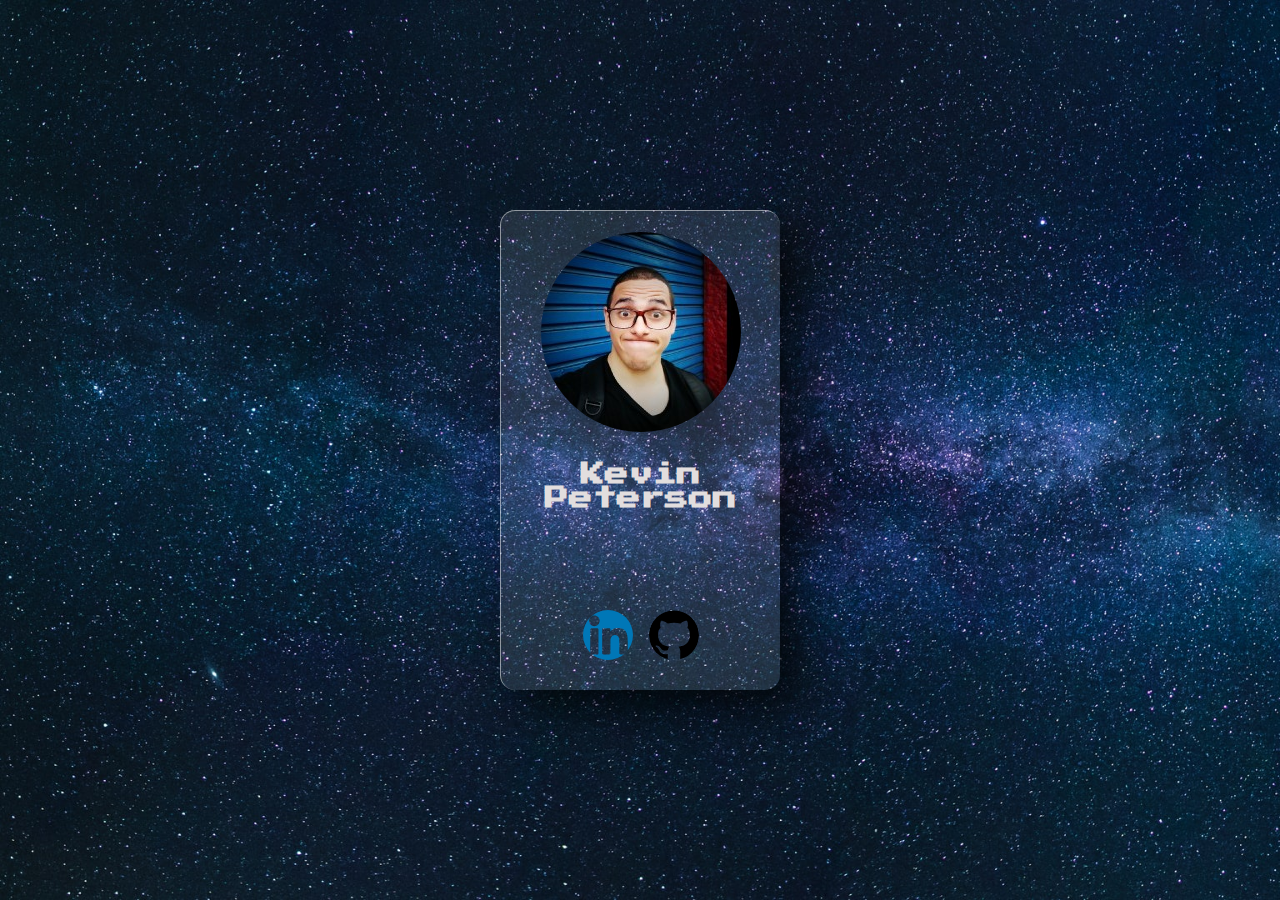
<file: index.html>
<!DOCTYPE html>
<html lang="en">
<head>
    <meta charset="UTF-8">
    <meta name="viewport" content="width=device-width, initial-scale=1.0">
    <title>Document</title>
    <link rel="stylesheet" type="text/css" href="style.css" />
</head>
<body>
    <div class="container">
        <div class="card">
            <diV class="content">

                <img class="img-diff" src="./_img/img-perfil.jfif">
                <h3 class="full-name">Kevin Peterson</h3>

                
                <div class="social">
                    <a target="_blank" href="https://www.linkedin.com/in/kptson/"><img class="linkedin" src="./_img/linkedin.svg" alt="linkedin" /></a>
                    <a target="_blank" href="https://github.com/Kp3tC"><img class="github" src="./_img/github.svg" alt="git" /></a>
                </div>
            </div>

        </div>
    </div>
    <script type="text/javascript" src="vanilla-tilt.js"></script>
    <script type="text/javascript">
        VanillaTilt.init(document.querySelector(".card"), {
            max: 25,
            speed: 400,
            glare: true,
            "max-glare": 0.5,
        });
    </script>
</body>
</html>
</file>
<file: style.css>
@import url('https://fonts.googleapis.com/css2?family=Press+Start+2P&display=swap');
* {
    box-sizing: border-box;
    padding: 0;
    margin: 0;
    font-family: 'Press Start 2P', cursive;
}
body {
    display: flex;
    justify-content: center;
    align-items: center;
    min-height: 100vh;
    background-image: url(./_img/background.jpg);
    background-size: cover;
}

body::before {
    content: '';
    position: absolute;
    top: 0;
    left: 0;
    width: 100%;
}

.container {
    position: relative;
    display: flex;
    justify-content: center;
    align-items: center;
    max-width: 1200px;
    flex-wrap: wrap;
    z-index: 1;
}

.container .card {
    position: relative;
    width: 280px;
    height: 480px;
    margin: 30px;
    box-shadow: 20px 20px 50px rgba(0, 0, 0, 0.8);
    border-radius: 15px;
    background: rgba(255, 255, 255, 0.1);
    overflow: hidden;
    display: flex;
    justify-content: center;
    align-items: center;
    border-top: 1px solid rgba(255, 255, 255, 0.5);
    border-left: 1px solid rgba(255, 255, 255, 0.5);
}

.container .card .content {
    padding: 20px;
    text-align: center;
    transition: 0.5%;
    color: rgb(226, 222, 222);
}

.container .card .content img{
    position: relative;
    border-radius: 50%;
    top: -70px;
}

.container .card .content h3{
    font-size: 1.5em;
    position: relative;
    top: -40px;
    z-index: 1;
}

.container .card .social a img{
    width: 50px;
    top: 60px;
}
</file>
